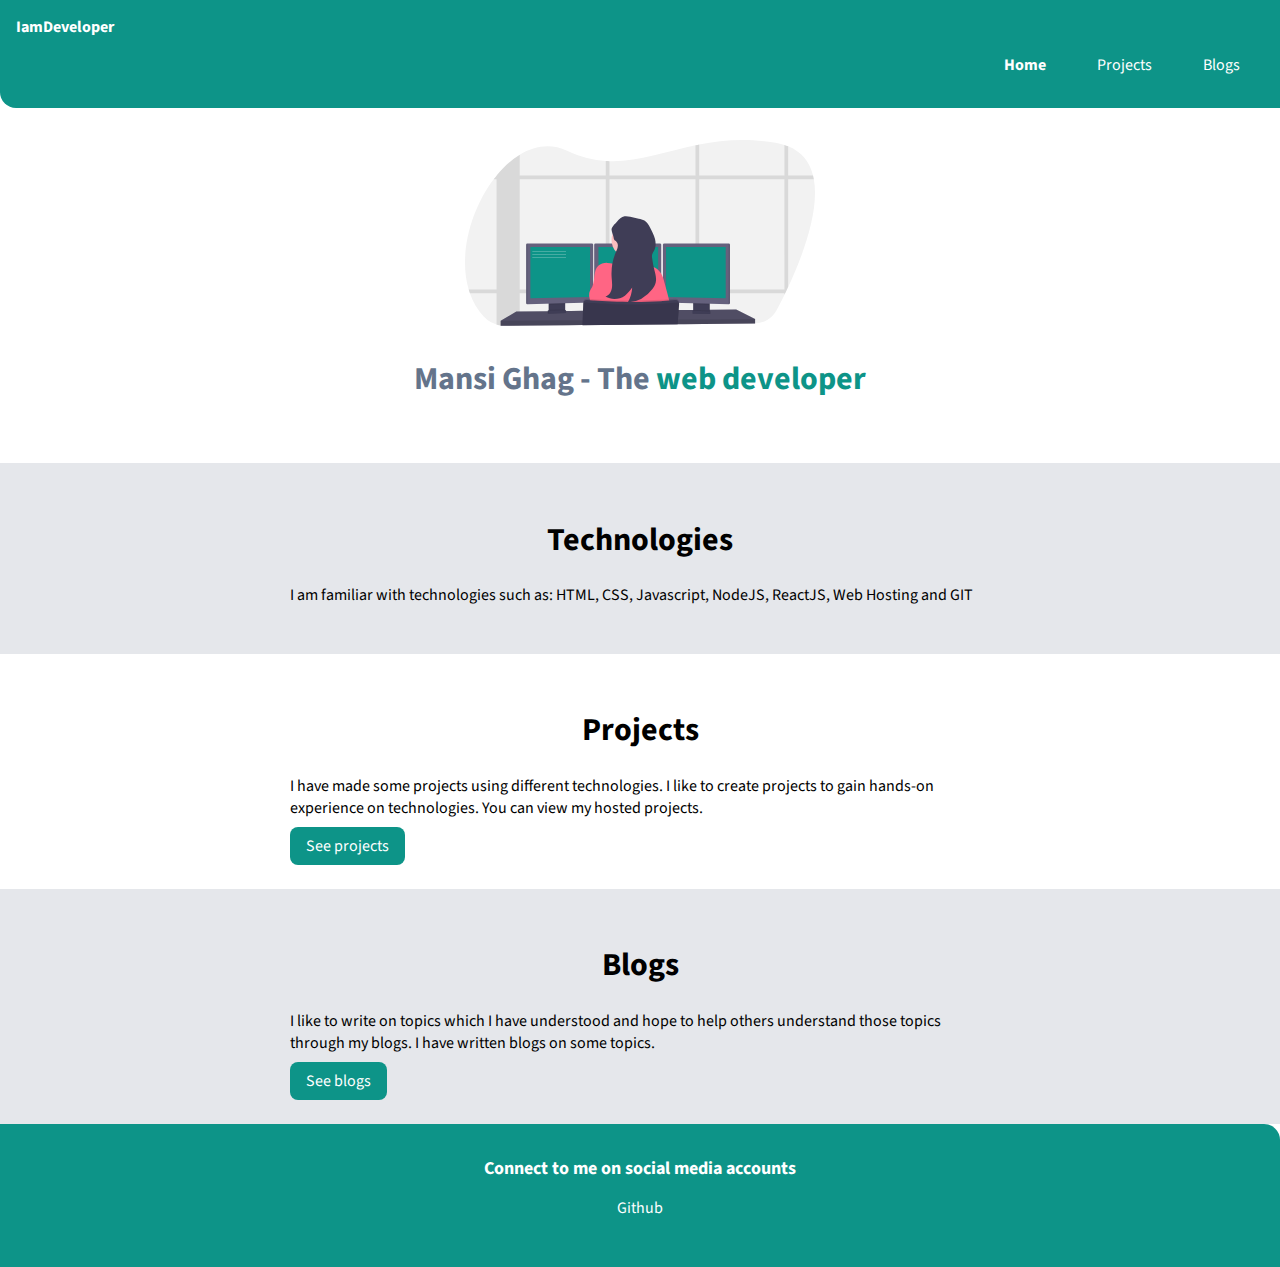
<file: index.html>
<!DOCTYPE html>
<html lang="en">
<head>
    <meta charset="UTF-8">
    <meta name="viewport" content="width=device-width, initial-scale=1.0">
    <link href="/styles.css" rel="stylesheet"/>
    <title>Home| Mansi Ghag Portfolio</title>
</head>
<body>
    <nav class="navigation container">
        <div class="nav-brand">IamDeveloper</div>
        <ul class="list-non-bullet nav-pills">
            <li class="list-item-inline link-active"><a class="link" href="/">Home</a></li>
            <li class="list-item-inline"><a class="link" href="/projects.html">Projects</a></li>
            <li class="list-item-inline"><a class="link" href="/blogs.html">Blogs</a></li>
        </ul>
    </nav>
    
    <header class="hero">
        <img class="hero-img" src="/images/hero.svg">
        <h1 class="hero-heading">Mansi Ghag - The <span style="color: var(--primary-color)">web developer</span></h1>
    </header>
    
    <section class="section gy">
        <div class="container container-center">
            <h1>Technologies</h1>
            <p>I am familiar with technologies such as: HTML, CSS, Javascript, NodeJS, ReactJS, Web Hosting and GIT</p>
        </div>    
    </section>

    <section class="section">
        <div class="container container-center">
            <h1>Projects</h1>
            <p>I have made some projects using different technologies. I like to create projects to gain hands-on experience on technologies. You can view my hosted projects.</p>
            <a class = "link link-primary" href="/projects.html">See projects</a>
        </div>
    </section>

    <section class="section gy">
        <div class="container container-center">
            <h1>Blogs</h1>
            <p>I like to write on topics which I have understood and hope to help others understand those topics through my blogs. I have written blogs on some topics.</p>
            <a class = "link link-primary" href="/blogs.html">See blogs</a>
        </div>    
    </section>
    
    <footer class="footer">
        <div class="footer-header">Connect to me on social media accounts</div>
        <ul class="social-links list-non-bullet">
            <li class="list-item-inline"><a class="link" href="https://github.com/ghagmansi">Github</a></li>
             <!--<li class="list-item-inline"><a class="link" href="/">Linkedin</a></li> -->
            
        </ul>
    </footer>

</body>
</html>
</file>
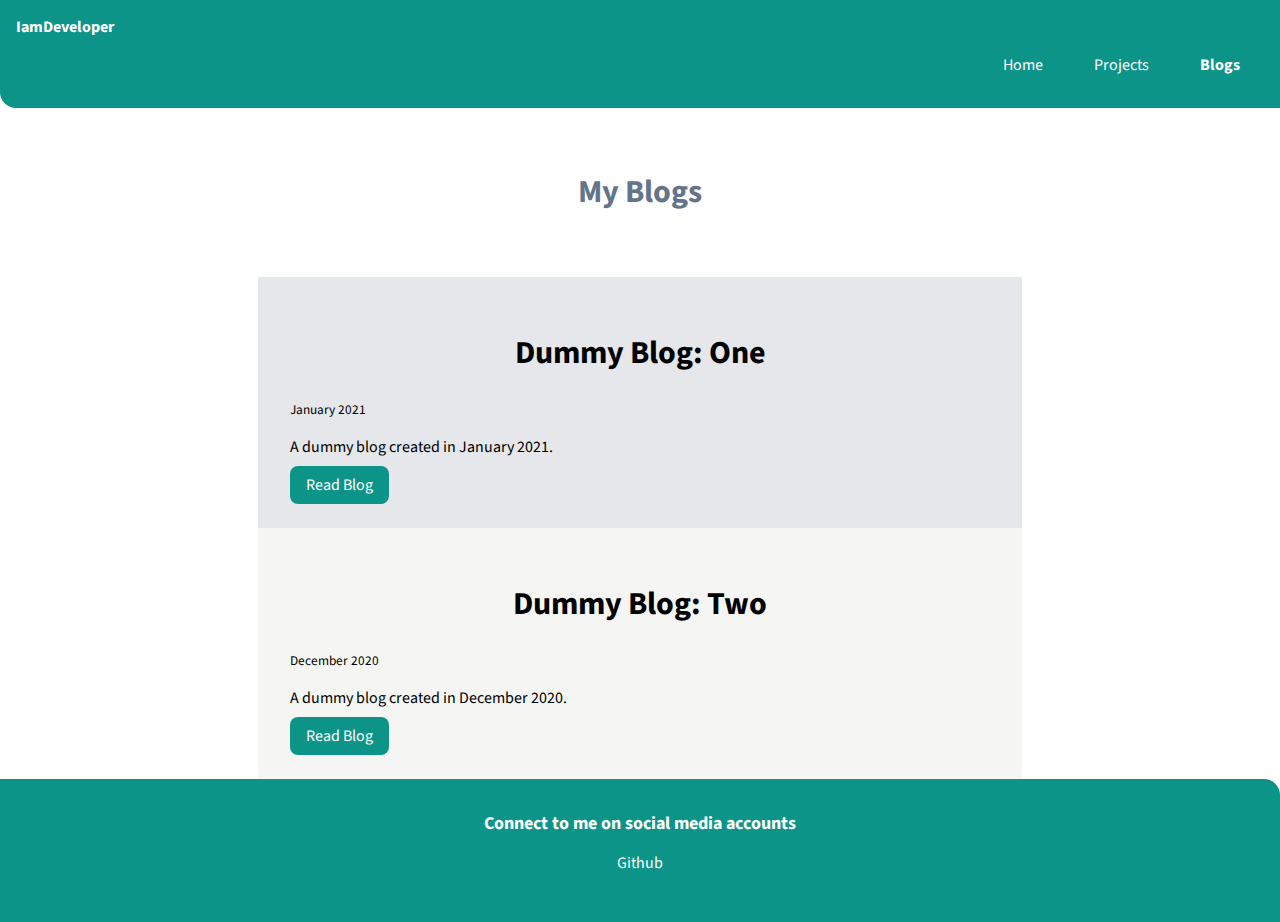
<file: blogs.html>
<!DOCTYPE html>
<html lang="en">
<head>
    <meta charset="UTF-8">
    <meta name="viewport" content="width=device-width, initial-scale=1.0">
    <link href="/styles.css" rel="stylesheet"/>
    <title>Blogs| Mansi Ghag Portfolio</title>
</head>
<body>

    <nav class="navigation container">
        <div class="nav-brand">IamDeveloper</div>
        <ul class="list-non-bullet nav-pills">
            <li class="list-item-inline"><a class="link" href="/">Home</a></li>
            <li class="list-item-inline"><a class="link" href="/projects.html">Projects</a></li>
            <li class="list-item-inline link-active"><a class="link" href="/blogs.html">Blogs</a></li>
        </ul>
    </nav>

    <header class="hero">
        <h1 class="hero-heading">My Blogs</h1>
    </header>

    <section class="section container-center gy">
            <h1>Dummy Blog: One</h1>
            <small>January 2021</small>
            <p>A dummy blog created in January 2021.</p>
            <a class = "link link-primary" target="_blank" href="/dummy_blogs/dummyBlogOne.html">Read Blog</a>   
    </section>

    <section class="section container-center tgy">
        <h1>Dummy Blog: Two</h1>
        <small>December 2020</small>
        <p>A dummy blog created in December 2020.</p>
        <a class = "link link-primary" target="_blank" href="/dummy_blogs/dummyBlogTwo.html">Read Blog</a>   
    </section>


    <footer class="footer">
        <div class="footer-header">Connect to me on social media accounts</div>
        <ul class="social-links list-non-bullet">
            <li class="list-item-inline"><a class="link" href="https://github.com/ghagmansi">Github</a></li>
             <!--<li class="list-item-inline"><a class="link" href="/">Linkedin</a></li> -->
            
        </ul>
    </footer>
</body>
</html>
</file>
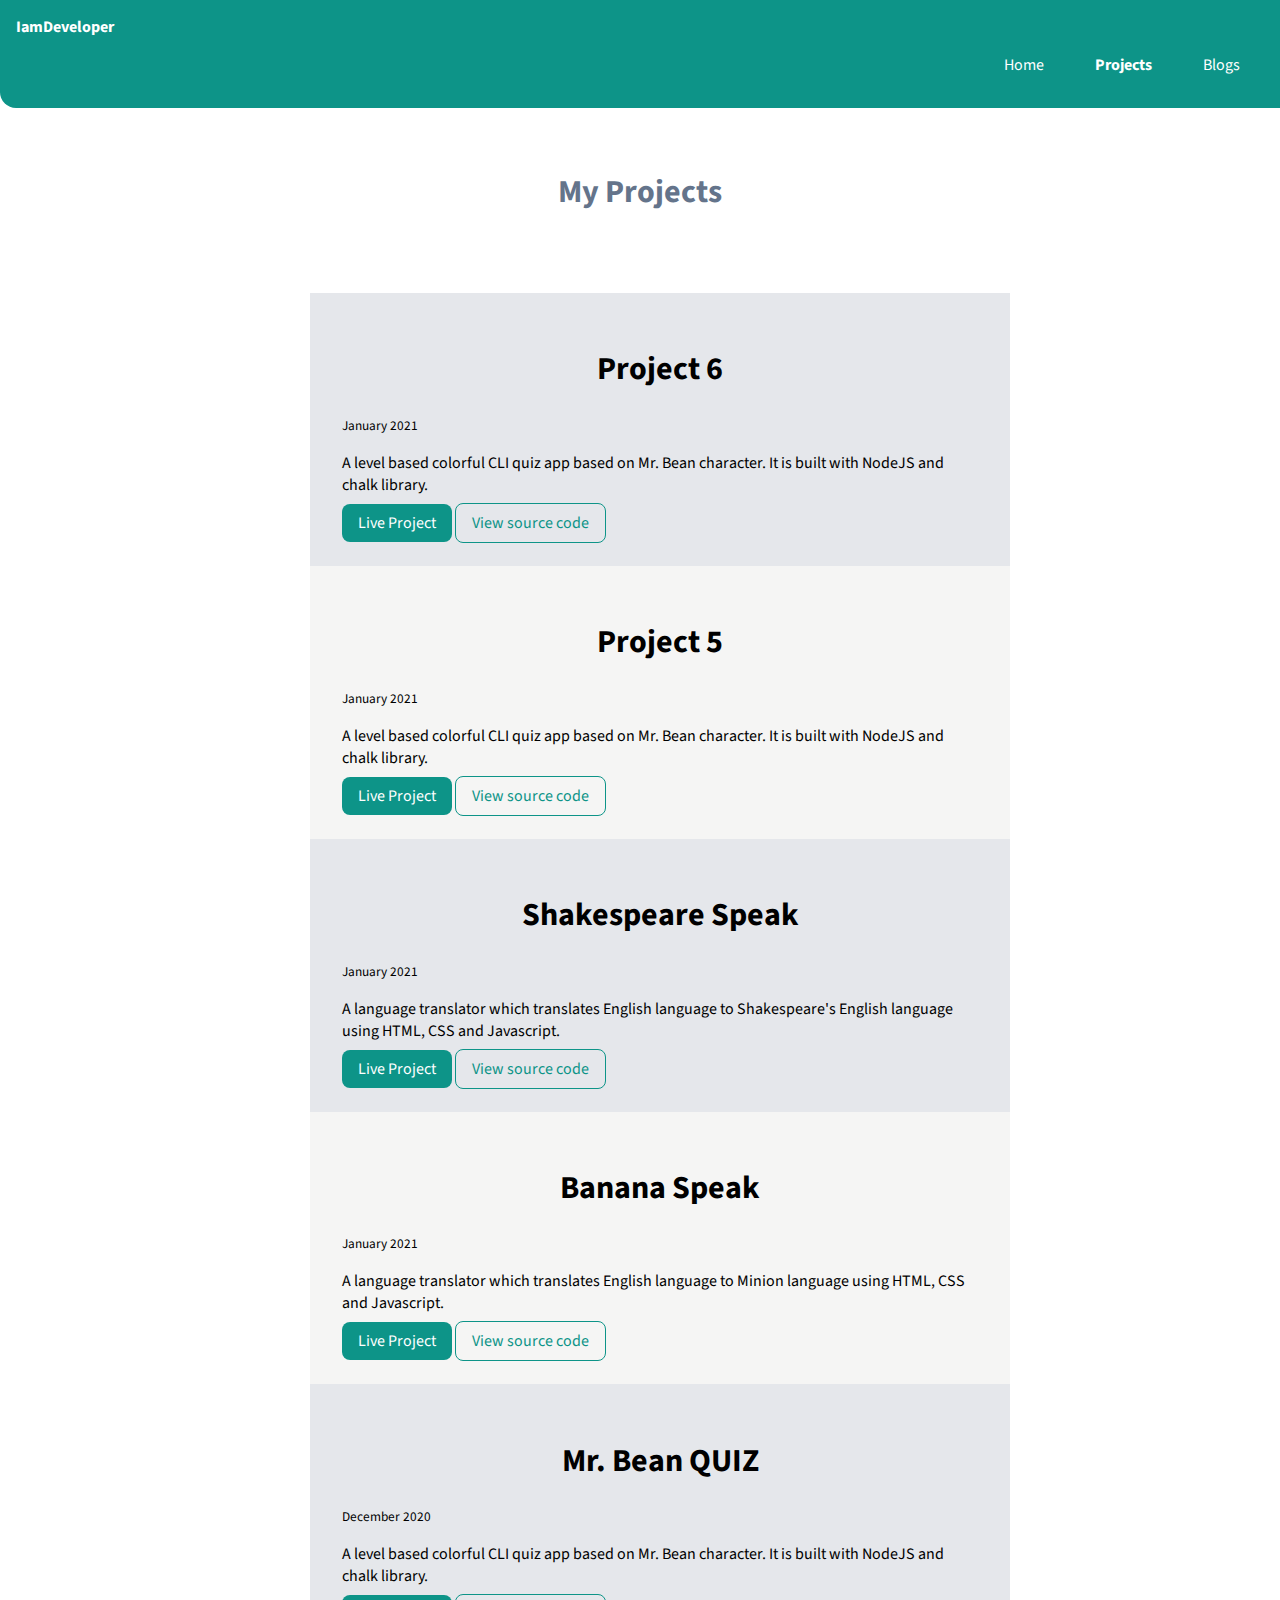
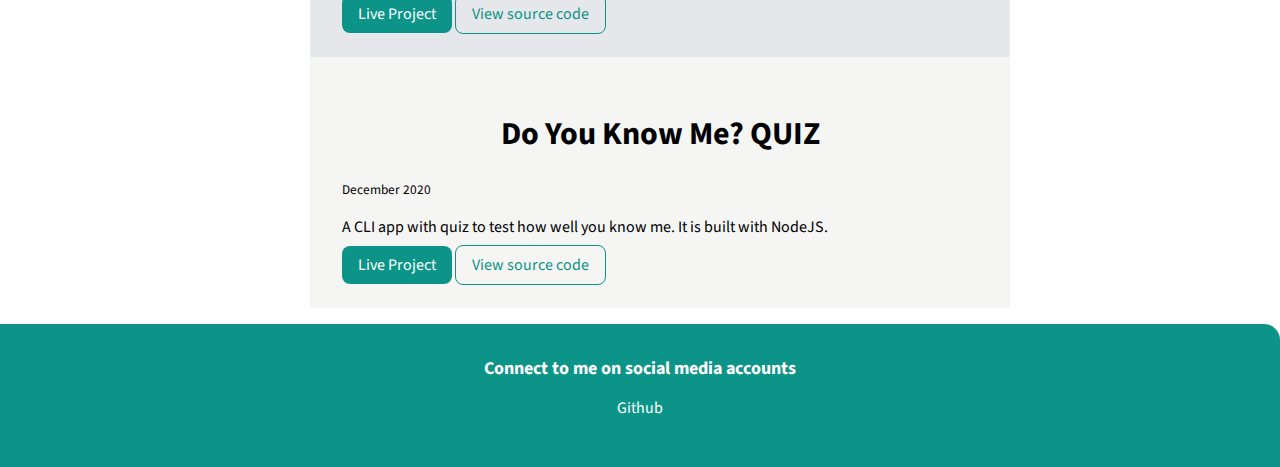
<file: projects.html>
<!DOCTYPE html>
<html lang="en">
<head>
    <meta charset="UTF-8">
    <meta name="viewport" content="width=device-width, initial-scale=1.0">
    <link href="/styles.css" rel="stylesheet"/>
    <title>Projects| Mansi Ghag Portfolio</title>
</head>
<body>
    <nav class="navigation container">
        <div class="nav-brand">IamDeveloper</div>
        <ul class="list-non-bullet nav-pills">
            <li class="list-item-inline"><a class="link" href="/">Home</a></li>
            <li class="list-item-inline link-active"><a class="link" href="/projects.html">Projects</a></li>
            <li class="list-item-inline "><a class="link" href="/blogs.html">Blogs</a></li>
        </ul>
    </nav>

    <header class="hero">
        <h1 class="hero-heading"> My Projects </h1>
    </header>

    
    <ul class="list-non-bullet">
        <div class="container container-center">

        <section class="section gy">
            <li>
                <h1>Project 6</h1>
                <small>January 2021</small>
                <p>A level based colorful CLI quiz app based on Mr. Bean character. It is built with NodeJS and chalk library.</p>
                <a class = "link link-primary" href="https://repl.it/@mansiGh/QUIZ-Mr-BEAN-Quiz#index.js?embed=1&output=1">Live Project</a>

                <a class = "link link-secondary" href="https://github.com/ghagmansi/Mr.Bean_QUIZ">View source code</a>    
            </li>
        </section>
        
        <section class="section tgy">
            <li>
                <h1>Project 5</h1>
                <small>January 2021</small>
                <p>A level based colorful CLI quiz app based on Mr. Bean character. It is built with NodeJS and chalk library.</p>
                <a class = "link link-primary" href="https://repl.it/@mansiGh/QUIZ-Mr-BEAN-Quiz#index.js?embed=1&output=1">Live Project</a>

                <a class = "link link-secondary" href="https://github.com/ghagmansi/Mr.Bean_QUIZ">View source code</a>    
            </li>
        </section>

        <section class="section gy">
            <li>
                <h1>Shakespeare Speak</h1>
                <small>January 2021</small>
                <p>A language translator which translates English language to Shakespeare's English language using HTML, CSS and Javascript.</p>
                <a class = "link link-primary" href="https://translationtoshakespeare.netlify.app/">Live Project</a>

                <a class = "link link-secondary" href="https://github.com/ghagmansi/Shakespeare-language-translator">View source code</a>    
            </li>
        </section>

        <section class="section tgy">
            <li>
                <h1>Banana Speak</h1>
                <small>January 2021</small>
                <p>A language translator which translates English language to Minion language using HTML, CSS and Javascript.</p>
                <a class = "link link-primary" href="https://translation-to-minion.netlify.app/">Live Project</a>

                <a class = "link link-secondary" href="https://github.com/ghagmansi/Minion-language-translator">View source code</a>    
            </li>
        </section>

        <section class="section gy">
        <li>
            <h1>Mr. Bean QUIZ</h1>
            <small>December 2020</small>
            <p>A level based colorful CLI quiz app based on Mr. Bean character. It is built with NodeJS and chalk library.</p>
            <a class = "link link-primary" href="https://repl.it/@mansiGh/QUIZ-Mr-BEAN-Quiz#index.js?embed=1&output=1">Live Project</a>

            <a class = "link link-secondary" href="https://github.com/ghagmansi/Mr.Bean_QUIZ">View source code</a>    
        </li>
        </section>

        <section class="section tgy">
        <li>
            <h1>Do You Know Me? QUIZ</h1>
            <small>December 2020</small>
            <p>A CLI app with quiz to test how well you know me. It is built with NodeJS.</p>
            <a class = "link link-primary" href="https://repl.it/@mansiGh/QUIZ-DoYouKnowMe#index.js?embed=1&output=1">Live Project</a>

            <a class = "link link-secondary" href="https://github.com/ghagmansi/DoYouKnowMeQUIZ">View source code</a>    
        </li>
    </section>
    </div>
    </ul>

    <footer class="footer">
        <div class="footer-header">Connect to me on social media accounts</div>
        <ul class="social-links list-non-bullet">
            <li class="list-item-inline"><a class="link" href="https://github.com/ghagmansi">Github</a></li>
            <!--<li class="list-item-inline"><a class="link" href="/">Linkedin</a></li> -->
        </ul>
    </footer>
</body>
</html>
</file>
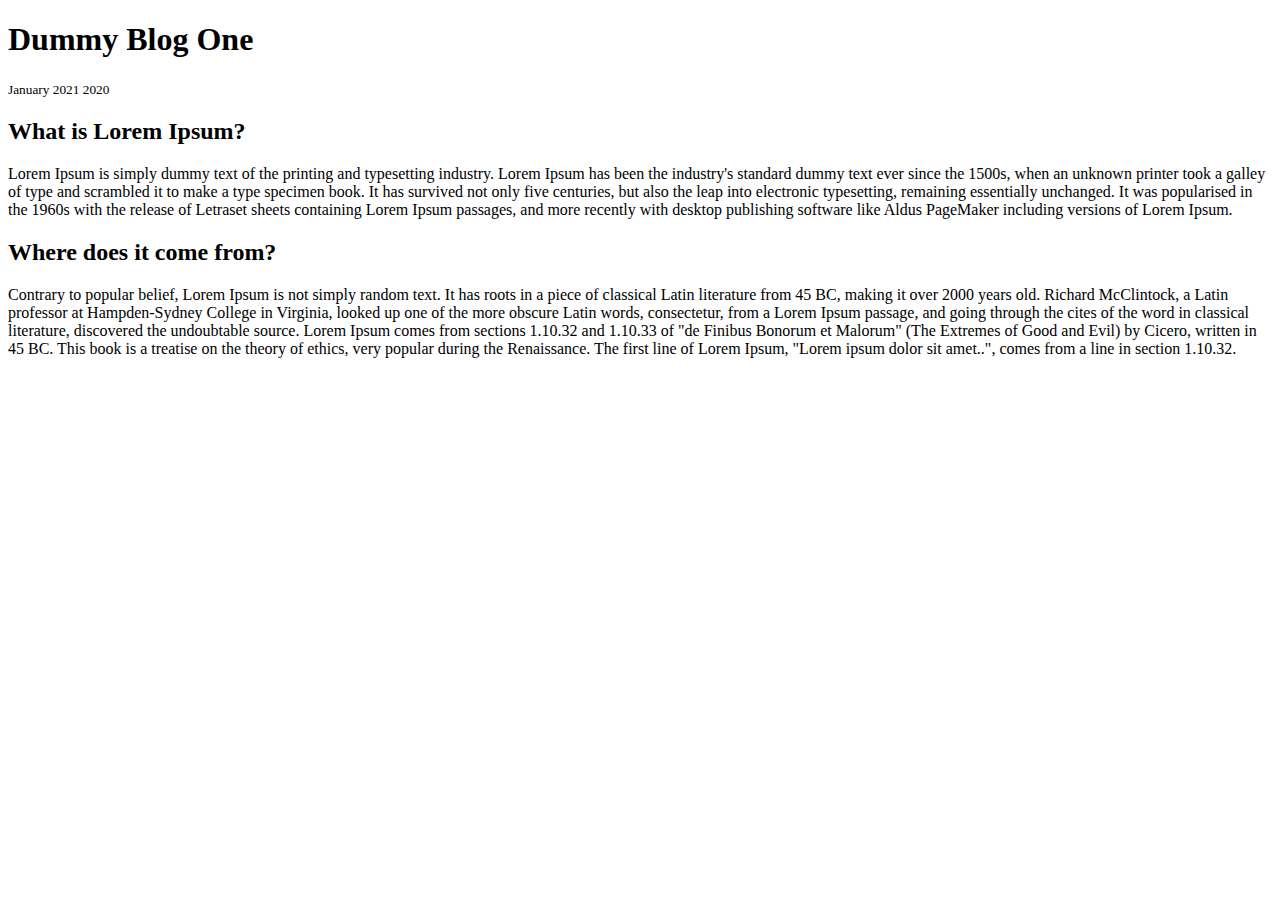
<file: dummy_blogs/dummyBlogOne.html>
<!DOCTYPE html>
<html lang="en">
<head>
    <meta charset="UTF-8">
    <meta name="viewport" content="width=device-width, initial-scale=1.0">
    <title>Dummy Blog One</title>
</head>
<body>
    <h1>Dummy Blog One</h1>
    <small>January 2021 2020</small>

    <h2>What is Lorem Ipsum?</h2>
    <p>Lorem Ipsum is simply dummy text of the printing and typesetting industry. Lorem Ipsum has been the industry's standard dummy text ever since the 1500s, when an unknown printer took a galley of type and scrambled it to make a type specimen book. It has survived not only five centuries, but also the leap into electronic typesetting, remaining essentially unchanged. It was popularised in the 1960s with the release of Letraset sheets containing Lorem Ipsum passages, and more recently with desktop publishing software like Aldus PageMaker including versions of Lorem Ipsum.</p>
        
    <h2>Where does it come from?</h2>
    <p>Contrary to popular belief, Lorem Ipsum is not simply random text. It has roots in a piece of classical Latin literature from 45 BC, making it over 2000 years old. Richard McClintock, a Latin professor at Hampden-Sydney College in Virginia, looked up one of the more obscure Latin words, consectetur, from a Lorem Ipsum passage, and going through the cites of the word in classical literature, discovered the undoubtable source. Lorem Ipsum comes from sections 1.10.32 and 1.10.33 of "de Finibus Bonorum et Malorum" (The Extremes of Good and Evil) by Cicero, written in 45 BC. This book is a treatise on the theory of ethics, very popular during the Renaissance. The first line of Lorem Ipsum, "Lorem ipsum dolor sit amet..", comes from a line in section 1.10.32.</p>
</body>
</html>
</file>
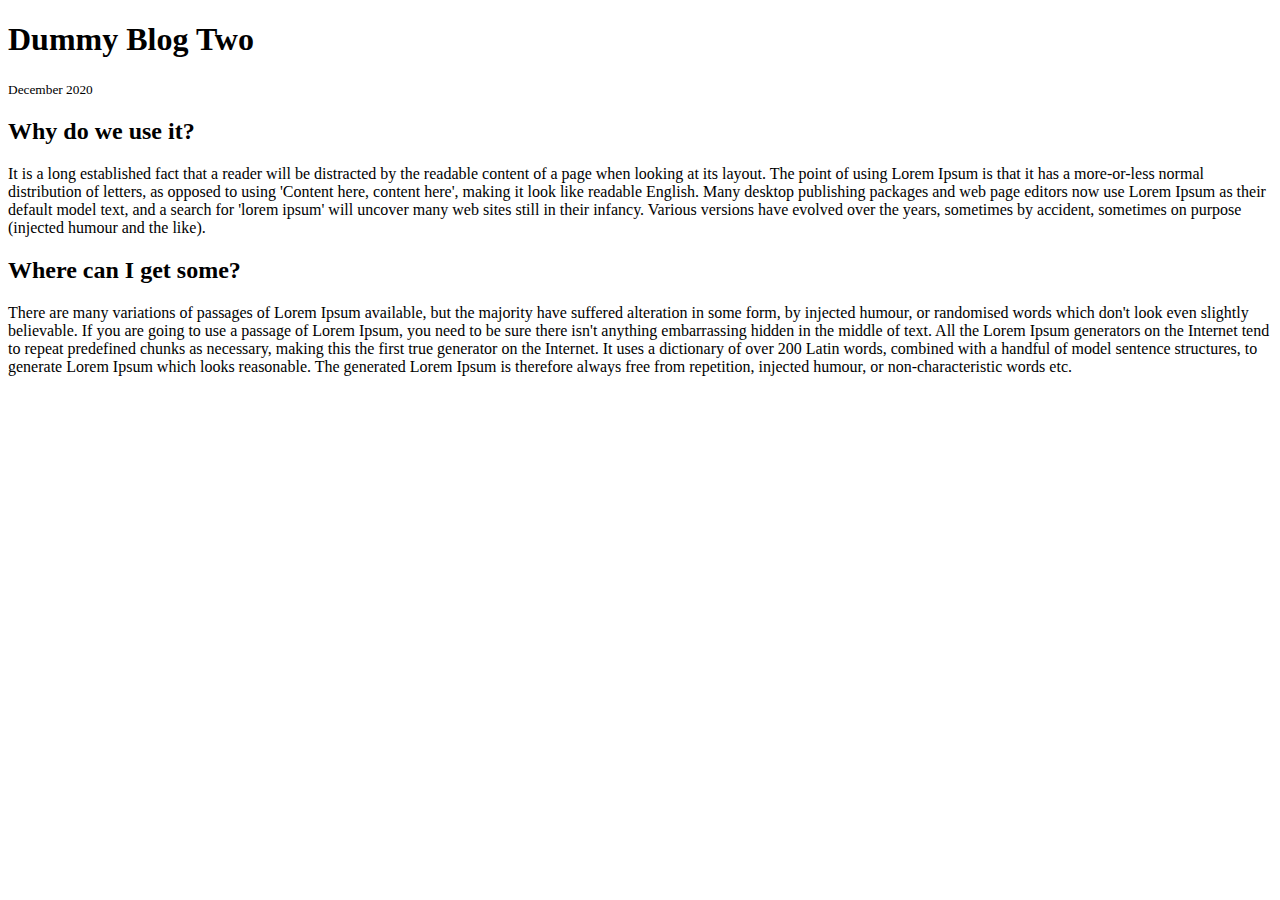
<file: dummy_blogs/dummyBlogTwo.html>
<!DOCTYPE html>
<html lang="en">
<head>
    <meta charset="UTF-8">
    <meta name="viewport" content="width=device-width, initial-scale=1.0">
    <title>Dummy Blog Two</title>
</head>
<body>
    <h1>Dummy Blog Two</h1>
    <small>December 2020</small>

    <h2>Why do we use it?</h2>
    <p>It is a long established fact that a reader will be distracted by the readable content of a page when looking at its layout. The point of using Lorem Ipsum is that it has a more-or-less normal distribution of letters, as opposed to using 'Content here, content here', making it look like readable English. Many desktop publishing packages and web page editors now use Lorem Ipsum as their default model text, and a search for 'lorem ipsum' will uncover many web sites still in their infancy. Various versions have evolved over the years, sometimes by accident, sometimes on purpose (injected humour and the like).</p>
        
    <h2>Where can I get some?</h2>
    <p>There are many variations of passages of Lorem Ipsum available, but the majority have suffered alteration in some form, by injected humour, or randomised words which don't look even slightly believable. If you are going to use a passage of Lorem Ipsum, you need to be sure there isn't anything embarrassing hidden in the middle of text. All the Lorem Ipsum generators on the Internet tend to repeat predefined chunks as necessary, making this the first true generator on the Internet. It uses a dictionary of over 200 Latin words, combined with a handful of model sentence structures, to generate Lorem Ipsum which looks reasonable. The generated Lorem Ipsum is therefore always free from repetition, injected humour, or non-characteristic words etc.</p>
</body>
</html>
</file>
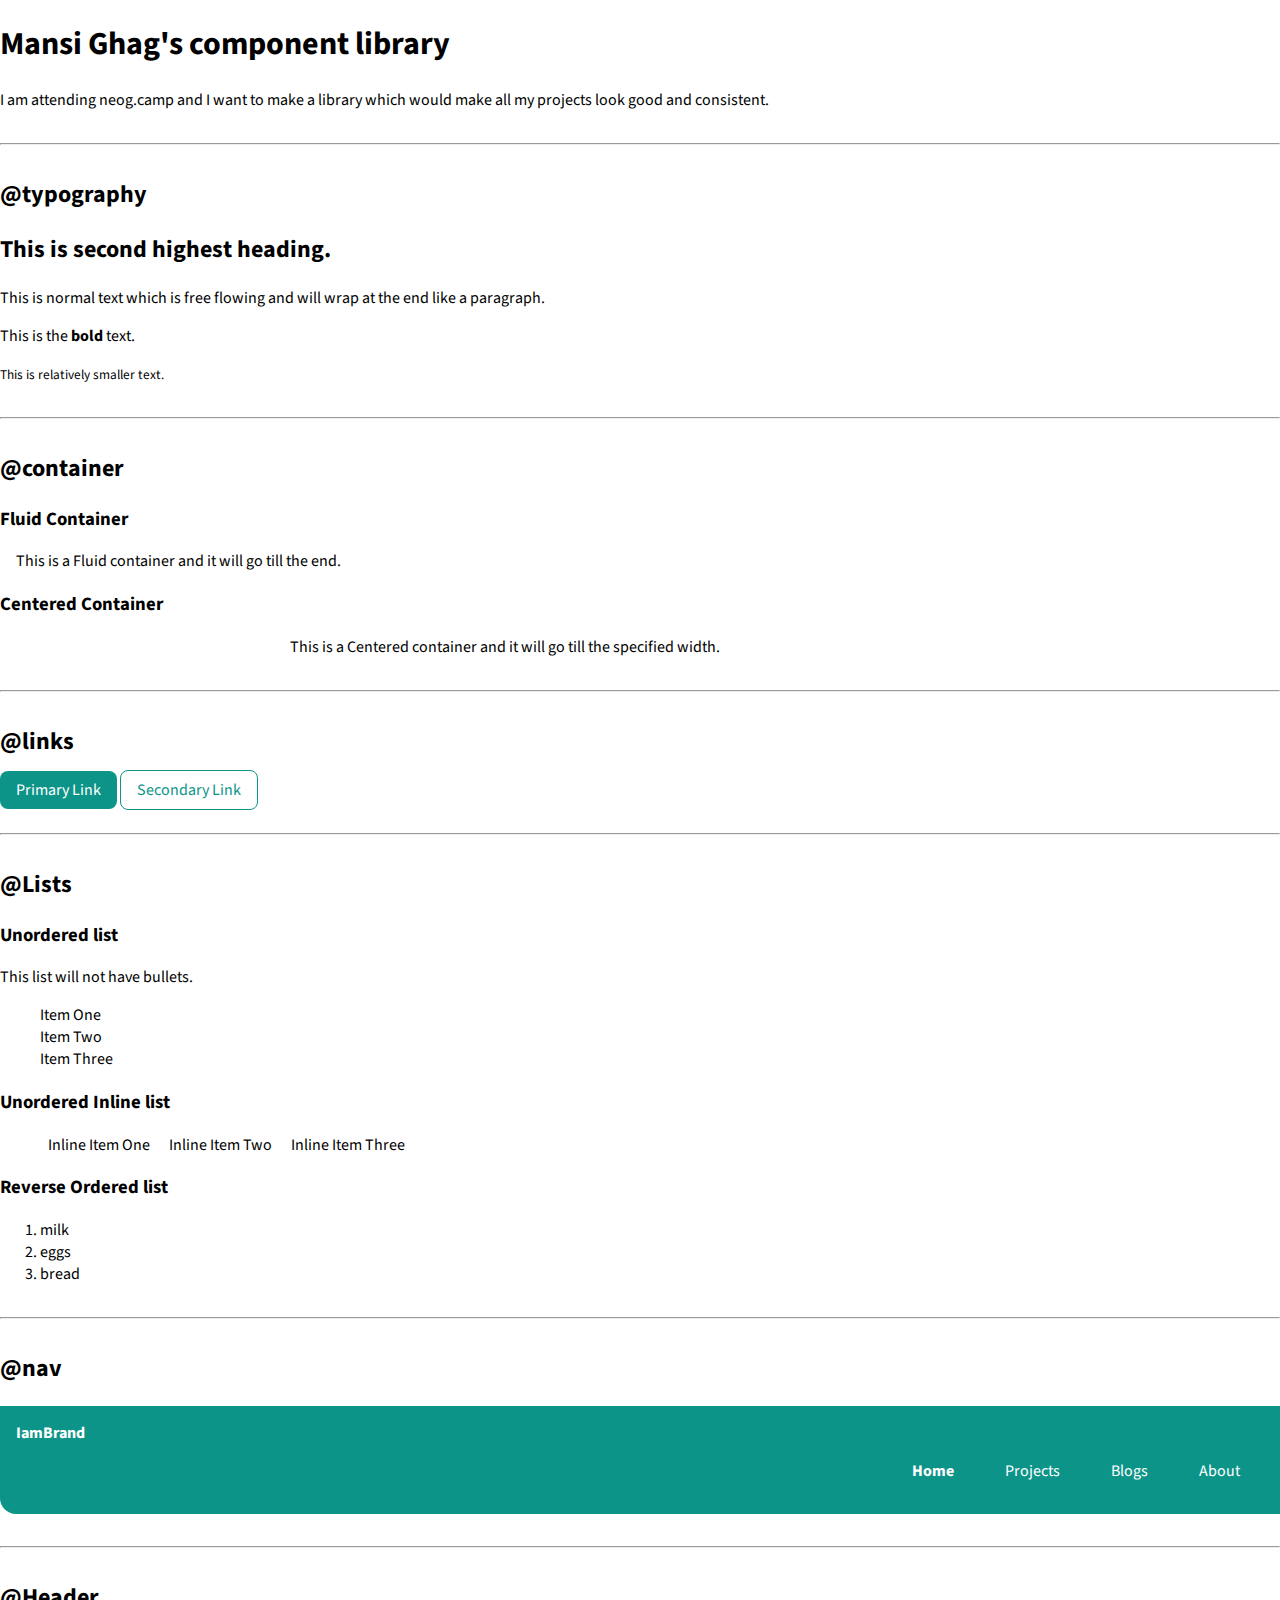
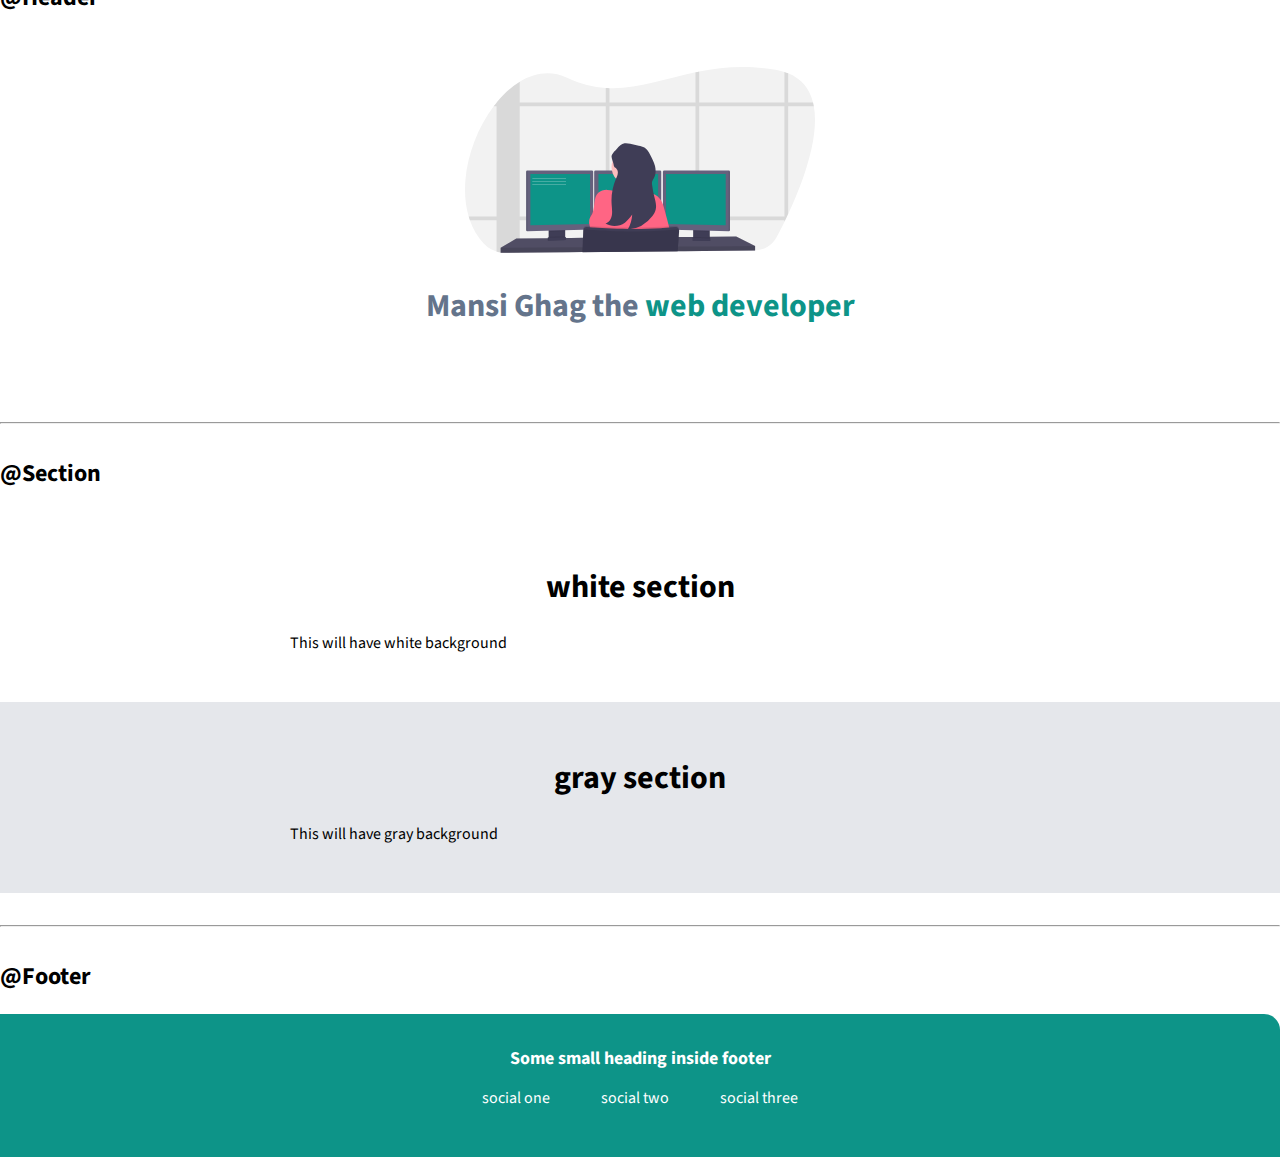
<file: lib/components.html>
<!DOCTYPE html>
<html lang="en">
<head>
    <meta charset="UTF-8">
    <meta name="viewport" content="width=device-width, initial-scale=1.0">
    <link href="/styles.css" rel="stylesheet"/>
    <title>Component Library</title>
</head>
<body>
    <h1>Mansi Ghag's component library</h1>
    <p>I am attending neog.camp and I want to make a library which would make all my projects look good and consistent.</p>

    <hr>

    <h2>@typography</h2>

    <h2>This is second highest heading.</h2>
    <p>This is normal text which is free flowing and will wrap at the end like a paragraph.</p>
    <p>This is the <strong>bold</strong> text.</p>
    <small>This is relatively smaller text.</small>

    <hr>

    <h2>@container</h2>
    
    <h3>Fluid Container</h3>
    <div class="container">This is a Fluid container and it will go till the end.</div>

    <h3>Centered Container</h3>
    <div class="container container-center">This is a Centered container and it will go till the specified width.</div>
    
    <hr>

    <h2>@links</h2>

    <a class = "link link-primary" href="/">Primary Link</a>
    <a class = "link link-secondary" href="/">Secondary Link</a>

    <hr>

    <h2>@Lists</h2>

    <h3>Unordered list</h3>
    <p>This list will not have bullets.</p>

    <ul class="list-non-bullet">
        <li>Item One</li>
        <li>Item Two</li>
        <li>Item Three</li>

    </ul>

    <h3>Unordered Inline list</h3>

    <ul class="list-non-bullet">
        <li class="list-item-inline">Inline Item One</li>
        <li class="list-item-inline">Inline Item Two</li>
        <li class="list-item-inline">Inline Item Three</li>
    </ul>

    <h3>Reverse Ordered list</h3>

    <ol>
        <li>milk</li>
        <li>eggs</li>
        <li>bread</li>
    </ol>

    <hr>

    <h2>@nav</h2>

    <nav class="navigation container">
        <div class="nav-brand">IamBrand</div>
        <ul class="list-non-bullet nav-pills">
            <li class="list-item-inline link-active"><a class="link" href="/">Home</a></li>
            <li class="list-item-inline"><a class="link" href="/">Projects</a></li>
            <li class="list-item-inline"><a class="link" href="/">Blogs</a></li>
            <li class="list-item-inline"><a class="link" href="/">About</a></li>
        </ul>
    </nav>

    <hr>

    <h2>@Header</h2>

    <header class="hero">
        <img class="hero-img" src="/images/hero.svg">
        <h1 class="hero-heading">Mansi Ghag the <span style="color: var(--primary-color)">web developer</span></h1>
    </header>

    <hr>

    <h2>@Section</h2>
    <section class="section">
        <div class="container container-center">
            <h1>white section</h1>
            <p>This will have white background</p>
        </div>
    </section>

    <section class="section gy">
        <div class="container container-center">
            <h1>gray section</h1>
            <p>This will have gray background</p>
        </div>    
    </section>

    <hr>

    <h2>@Footer</h2>
    
    <footer class="footer">
        <div class="footer-header">Some small heading inside footer</div>
        <ul class="social-links list-non-bullet">
            <li class="list-item-inline"><a class="link" href="/">social one</a></li>
            <li class="list-item-inline"><a class="link" href="/">social two</a></li>
            <li class="list-item-inline"><a class="link" href="/">social three</a></li>
        </ul>
    </footer>
</body>
</html>
</file>
<file: styles.css>
@import url('https://fonts.googleapis.com/css2?family=Source+Sans+Pro:wght@400;700&display=swap');

:root {
    --primary-color:#0D9488;
    --blue-gray: #64748B;
    --cool-gray: #E5E7EB;
    --warm-gray: #F5F5F4;
}

body {
    font-family: 'Source Sans Pro', sans-serif;
    margin: 0px;
}

hr {
    margin: 2rem 0rem;
}
.container {
    padding: 0rem 1rem;
}

.container-center {
    max-width: 700px;
    margin: auto;
}

.link{
    text-decoration: none;
    padding: 0.5rem 1rem;
    box-sizing: border-box;
    /*margin-top: 1rem;
    margin-bottom: 1rem;*/

}

.link-primary{
    background-color: var(--primary-color);
    border-radius: 0.5rem;
    color: white;
}

.link-secondary{
    color: var(--primary-color);
    border-radius: 0.5rem;
    border: 1px solid var(--primary-color);
}

.list-non-bullet{
    list-style: none;
}

.list-item-inline{
    display: inline;
    padding: 0rem 0.5rem;
}

.navigation{
    background-color: var(--primary-color);
    color: white;
    padding: 1rem;
    border-bottom-left-radius: 1rem;
}

.navigation .nav-brand{
    font-weight: bold;
    font-size: 1.1 rem;
}

.navigation .nav-pills{
    text-align: right;
}

.navigation .link{
    color: white;
}

.navigation .link-active{
    font-weight: bold;
}

/**header**/

.hero {
    padding: 2rem;
}

.hero .hero-img{
    max-width: 350px;
    display: block;
    margin: auto;
}

.hero .hero-heading{
    color: var(--blue-gray);
    padding: 0.5rem;
    text-align: center;
}

.section{
    padding: 2rem;
}

.section h1{
    text-align: center;
}

.gy {
    background-color: var(--cool-gray);
}

.tgy {
    background-color: var(--warm-gray);
}

.footer{
    background-color: var(--primary-color);
    padding: 2rem 1rem;
    text-align: center;
    color: white;
    border-top-right-radius: 1rem;
}

.footer .link{
    color: white;
}

.footer .footer-header{
    font-weight: bold;
    font-size: large;
}
.footer ul{
    padding-inline-start: 0px;
}
</file>
